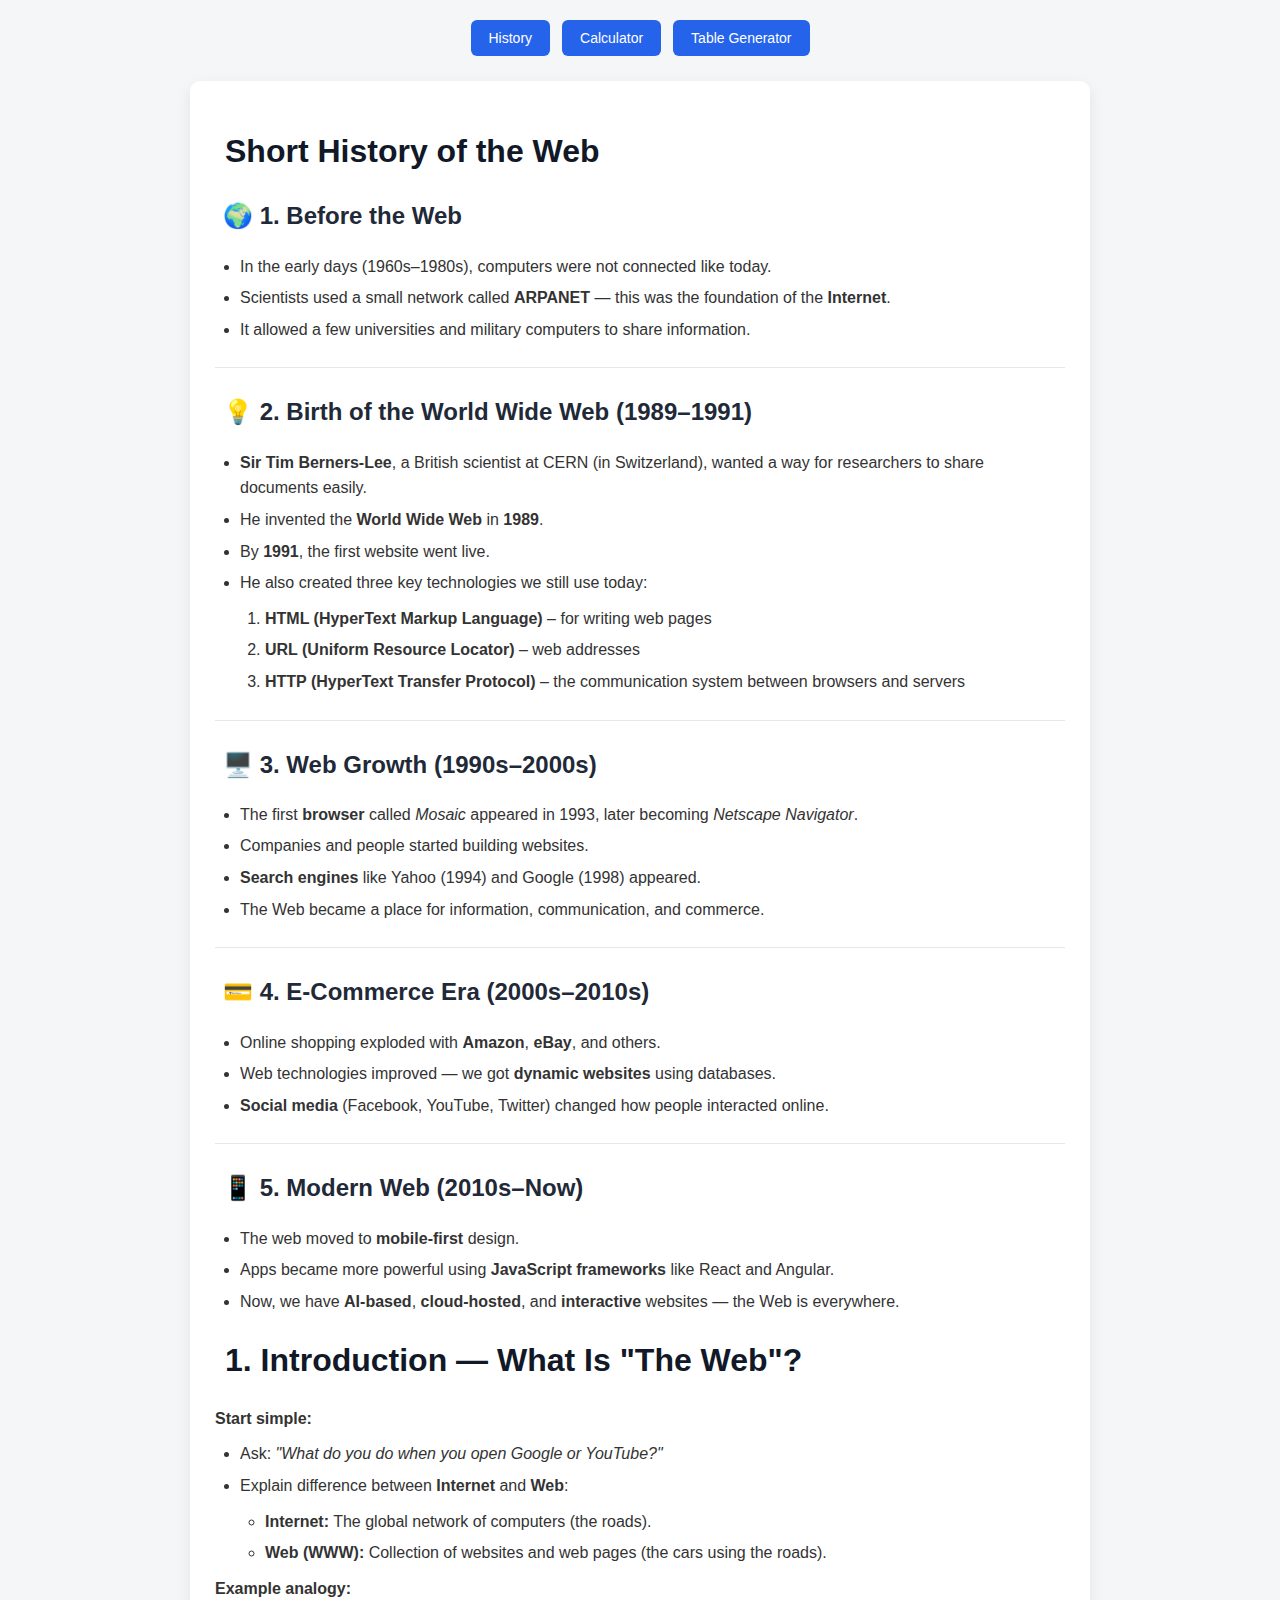
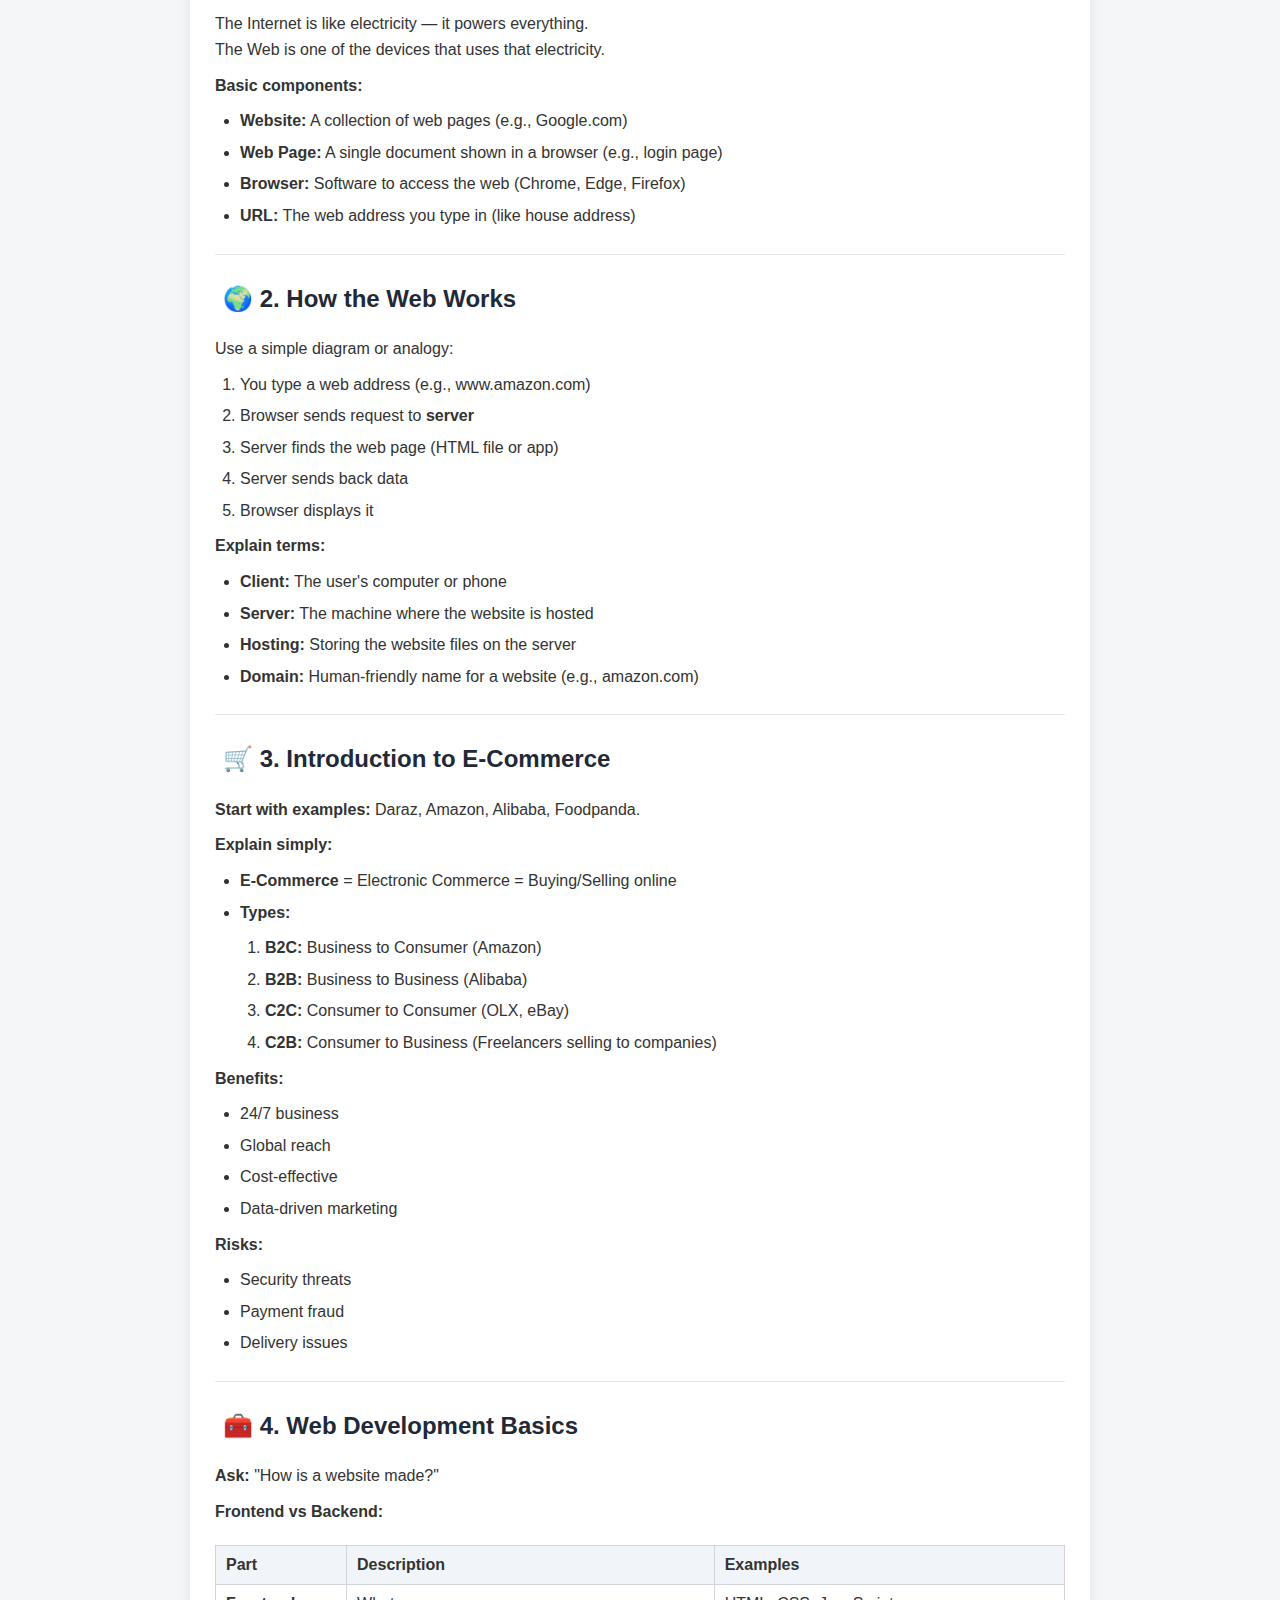
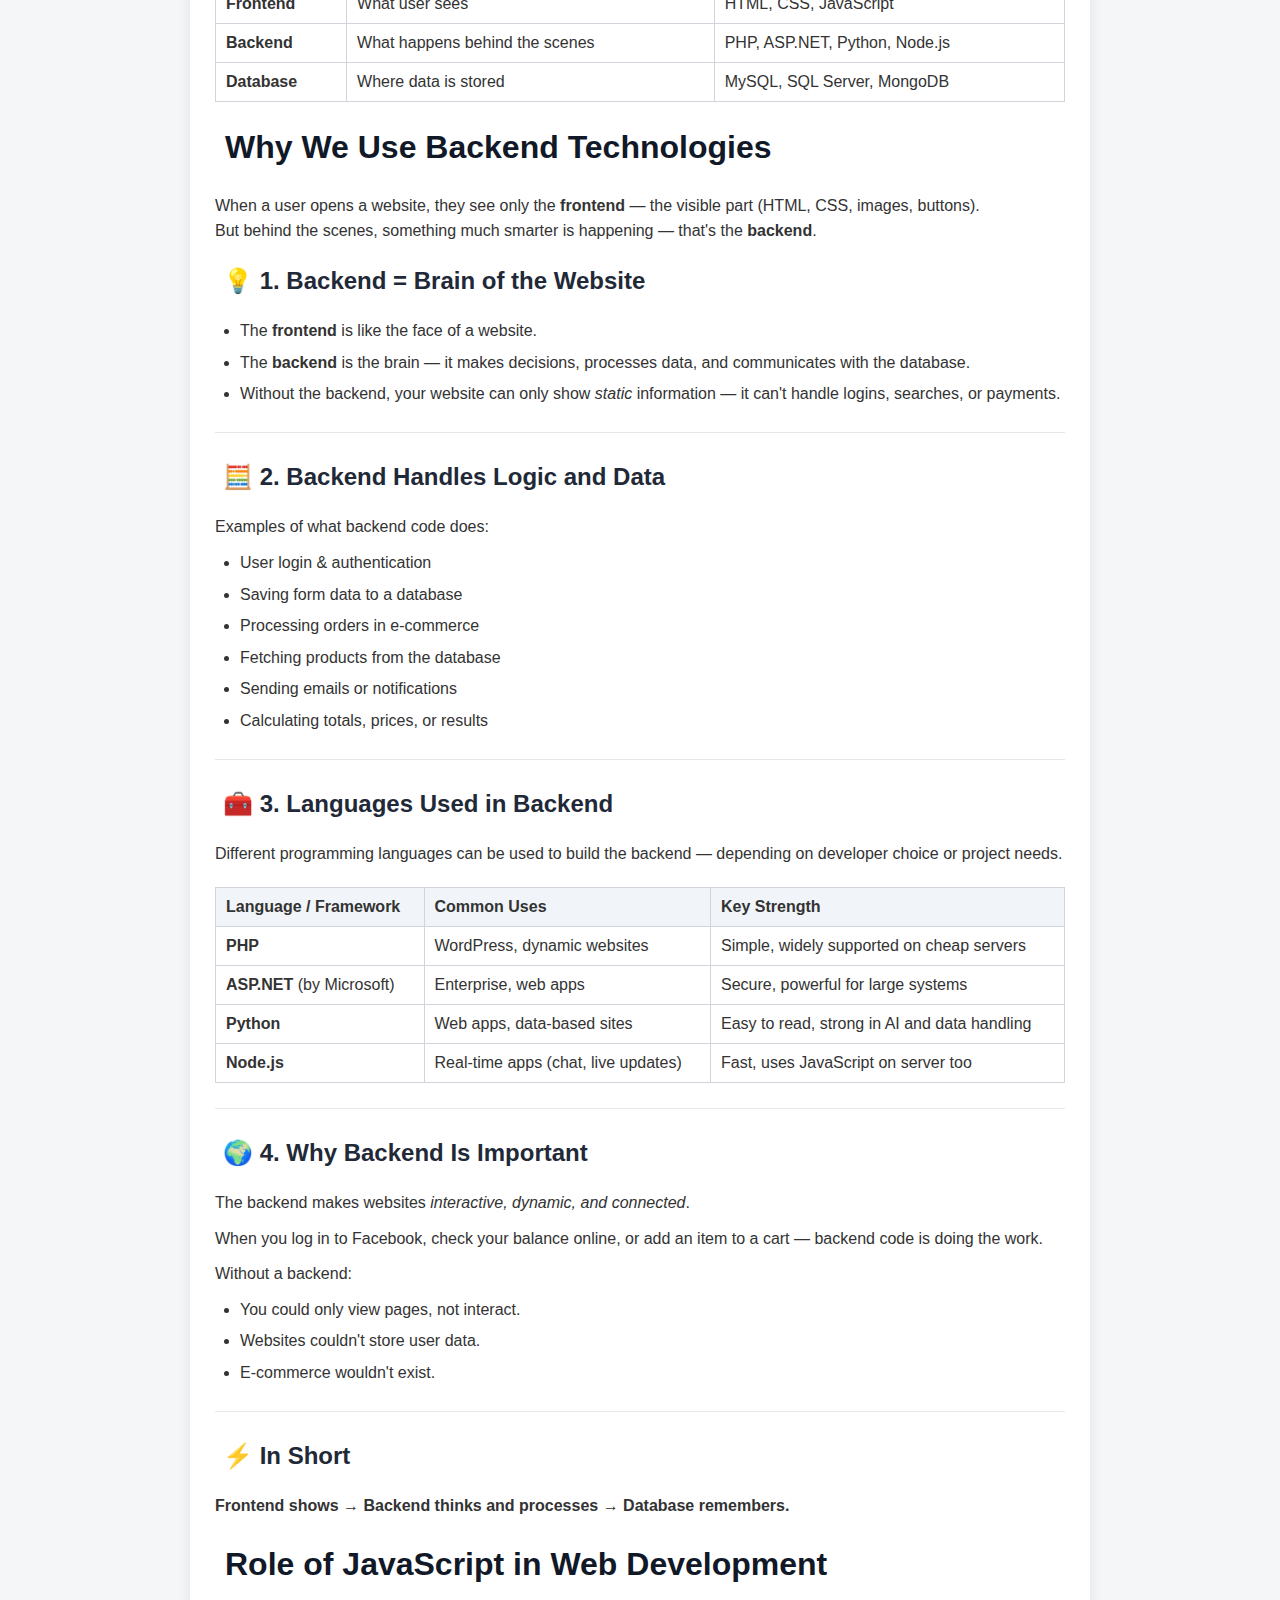
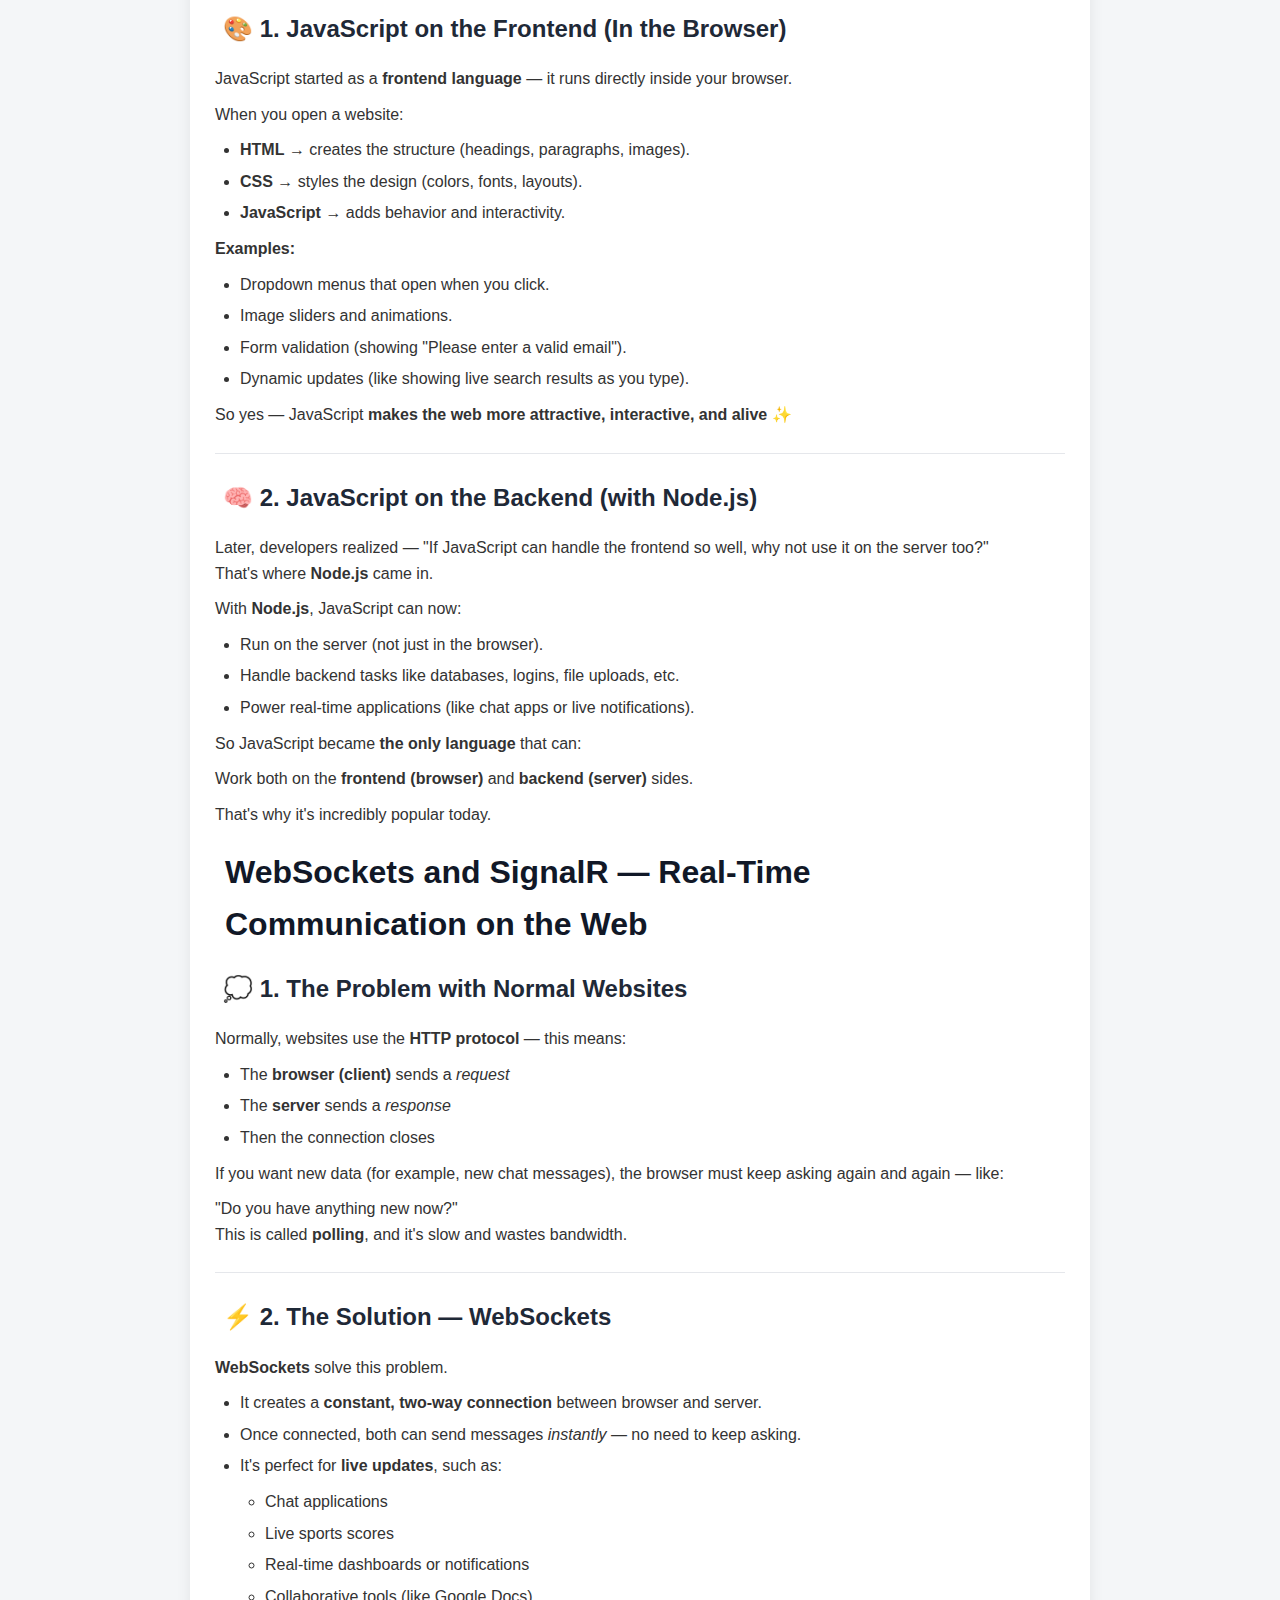
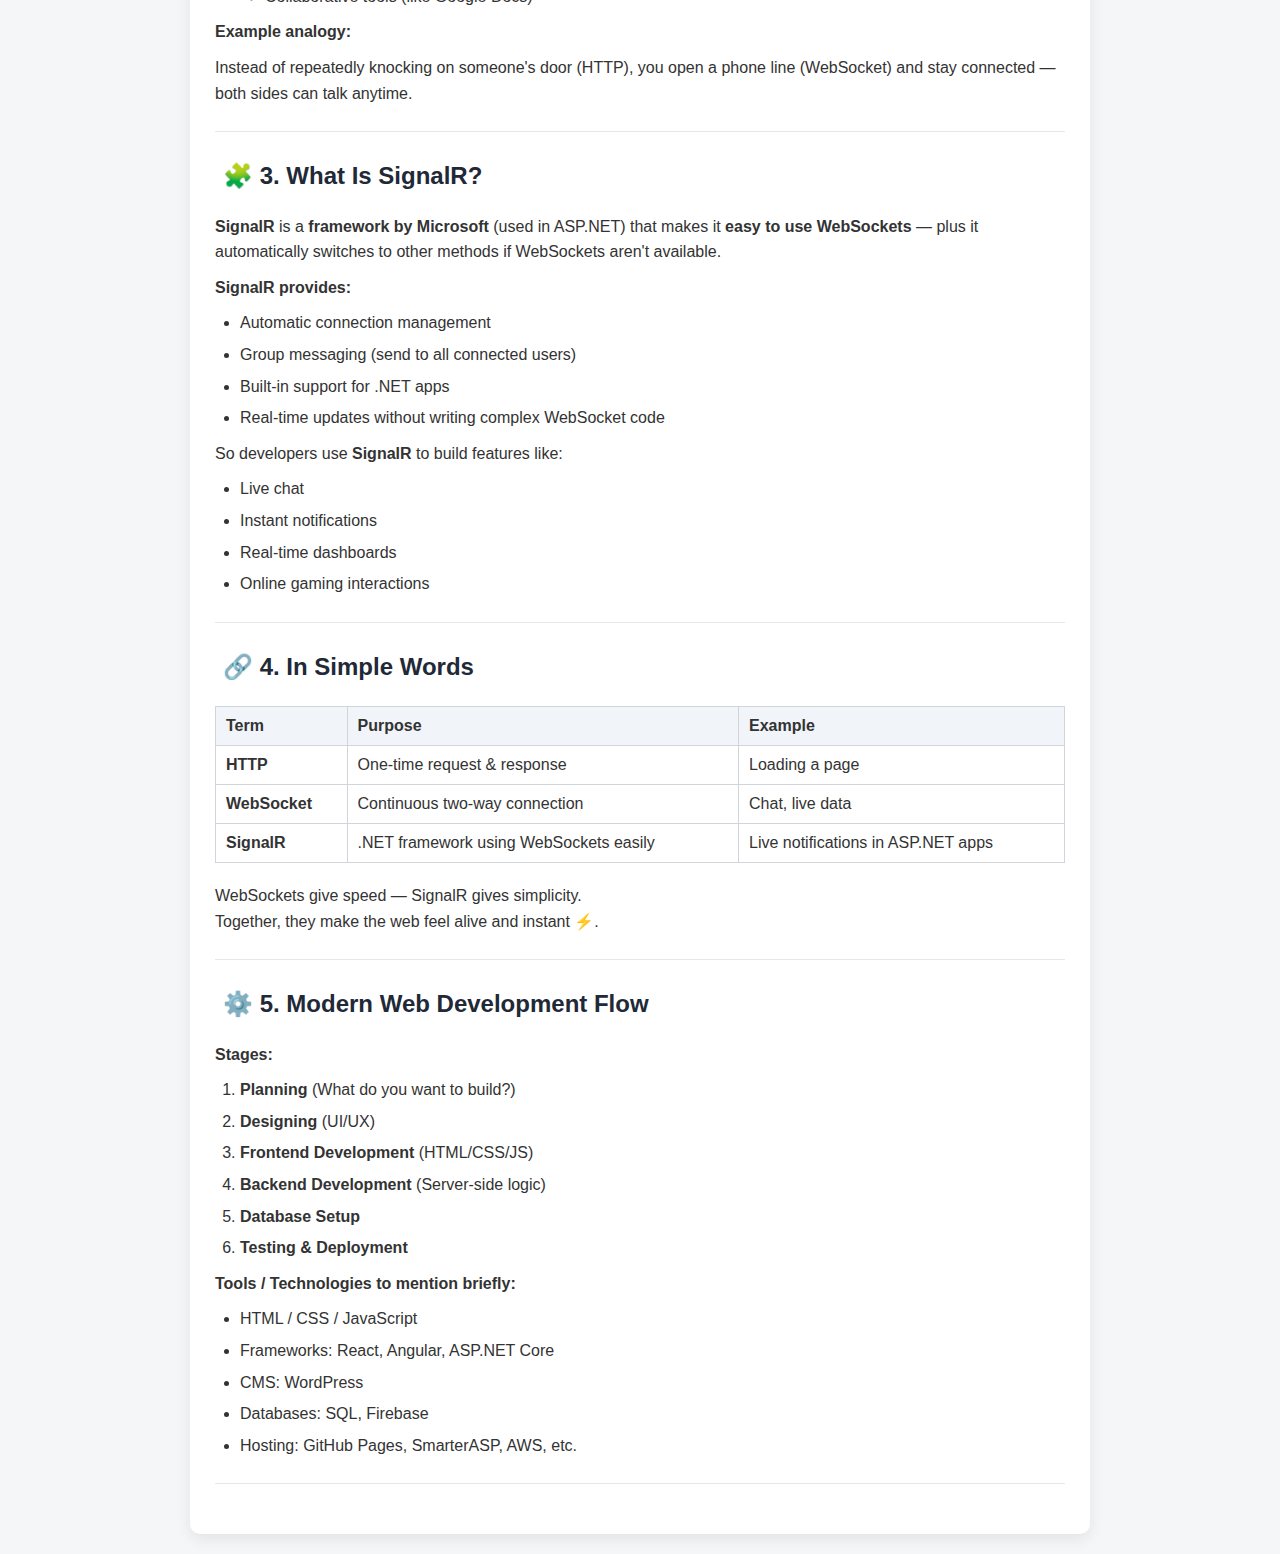
<file: index.html>
<html>
  <head>
    <title>History of HTML</title>
    <link rel="stylesheet" href="style.css" />
  </head>
  <body>
    <div class="toggle">
      <button class="toggle-btn" onclick="toggleView(`history`)">
        History
      </button>
      <button class="toggle-btn" onclick="toggleView(`cal`)">Calculator</button>
      <button class="toggle-btn" onclick="toggleView(`table`)">
        Table Generator
      </button>
    </div>
    <div id="history" class="history" style="display: block">
      <h1>Short History of the Web</h1>

      <h2>🌍 1. Before the Web</h2>
      <ul>
        <li>
          In the early days (1960s–1980s), computers were not connected like
          today.
        </li>
        <li>
          Scientists used a small network called <strong>ARPANET</strong> — this
          was the foundation of the <strong>Internet</strong>.
        </li>
        <li>
          It allowed a few universities and military computers to share
          information.
        </li>
      </ul>
      <hr />
      <h2>💡 2. Birth of the World Wide Web (1989–1991)</h2>
      <ul>
        <li>
          <strong>Sir Tim Berners-Lee</strong>, a British scientist at CERN (in
          Switzerland), wanted a way for researchers to share documents easily.
        </li>
        <li>
          He invented the <strong>World Wide Web</strong> in
          <strong>1989</strong>.
        </li>
        <li>By <strong>1991</strong>, the first website went live.</li>
        <li>
          He also created three key technologies we still use today:
          <ol>
            <li>
              <strong>HTML (HyperText Markup Language)</strong> – for writing
              web pages
            </li>
            <li>
              <strong>URL (Uniform Resource Locator)</strong> – web addresses
            </li>
            <li>
              <strong>HTTP (HyperText Transfer Protocol)</strong> – the
              communication system between browsers and servers
            </li>
          </ol>
        </li>
      </ul>
      <hr />
      <h2>🖥️ 3. Web Growth (1990s–2000s)</h2>
      <ul>
        <li>
          The first <strong>browser</strong> called <em>Mosaic</em> appeared in
          1993, later becoming <em>Netscape Navigator</em>.
        </li>
        <li>Companies and people started building websites.</li>
        <li>
          <strong>Search engines</strong> like Yahoo (1994) and Google (1998)
          appeared.
        </li>
        <li>
          The Web became a place for information, communication, and commerce.
        </li>
      </ul>
      <hr />
      <h2>💳 4. E-Commerce Era (2000s–2010s)</h2>
      <ul>
        <li>
          Online shopping exploded with <strong>Amazon</strong>,
          <strong>eBay</strong>, and others.
        </li>
        <li>
          Web technologies improved — we got
          <strong>dynamic websites</strong> using databases.
        </li>
        <li>
          <strong>Social media</strong> (Facebook, YouTube, Twitter) changed how
          people interacted online.
        </li>
      </ul>
      <hr />
      <h2>📱 5. Modern Web (2010s–Now)</h2>
      <ul>
        <li>The web moved to <strong>mobile-first</strong> design.</li>
        <li>
          Apps became more powerful using
          <strong>JavaScript frameworks</strong> like React and Angular.
        </li>
        <li>
          Now, we have <strong>AI-based</strong>, <strong>cloud-hosted</strong>,
          and <strong>interactive</strong> websites — the Web is everywhere.
        </li>
      </ul>

      <h1>1. Introduction — What Is "The Web"?</h1>

      <p><strong>Start simple:</strong></p>
      <ul>
        <li>Ask: <em>"What do you do when you open Google or YouTube?"</em></li>
        <li>
          Explain difference between <strong>Internet</strong> and
          <strong>Web</strong>:
          <ul>
            <li>
              <strong>Internet:</strong> The global network of computers (the
              roads).
            </li>
            <li>
              <strong>Web (WWW):</strong> Collection of websites and web pages
              (the cars using the roads).
            </li>
          </ul>
        </li>
      </ul>

      <p><strong>Example analogy:</strong></p>
      <p>
        The Internet is like electricity — it powers everything.<br />
        The Web is one of the devices that uses that electricity.
      </p>

      <p><strong>Basic components:</strong></p>
      <ul>
        <li>
          <strong>Website:</strong> A collection of web pages (e.g., Google.com)
        </li>
        <li>
          <strong>Web Page:</strong> A single document shown in a browser (e.g.,
          login page)
        </li>
        <li>
          <strong>Browser:</strong> Software to access the web (Chrome, Edge,
          Firefox)
        </li>
        <li>
          <strong>URL:</strong> The web address you type in (like house address)
        </li>
      </ul>
      <hr />
      <h2>🌍 2. How the Web Works</h2>

      <p>Use a simple diagram or analogy:</p>
      <ol>
        <li>You type a web address (e.g., www.amazon.com)</li>
        <li>Browser sends request to <strong>server</strong></li>
        <li>Server finds the web page (HTML file or app)</li>
        <li>Server sends back data</li>
        <li>Browser displays it</li>
      </ol>

      <p><strong>Explain terms:</strong></p>
      <ul>
        <li><strong>Client:</strong> The user's computer or phone</li>
        <li>
          <strong>Server:</strong> The machine where the website is hosted
        </li>
        <li>
          <strong>Hosting:</strong> Storing the website files on the server
        </li>
        <li>
          <strong>Domain:</strong> Human-friendly name for a website (e.g.,
          amazon.com)
        </li>
      </ul>
      <hr />
      <h2>🛒 3. Introduction to E-Commerce</h2>

      <p>
        <strong>Start with examples:</strong> Daraz, Amazon, Alibaba, Foodpanda.
      </p>

      <p><strong>Explain simply:</strong></p>
      <ul>
        <li>
          <strong>E-Commerce</strong> = Electronic Commerce = Buying/Selling
          online
        </li>
        <li>
          <strong>Types:</strong>
          <ol>
            <li><strong>B2C:</strong> Business to Consumer (Amazon)</li>
            <li><strong>B2B:</strong> Business to Business (Alibaba)</li>
            <li><strong>C2C:</strong> Consumer to Consumer (OLX, eBay)</li>
            <li>
              <strong>C2B:</strong> Consumer to Business (Freelancers selling to
              companies)
            </li>
          </ol>
        </li>
      </ul>

      <p><strong>Benefits:</strong></p>
      <ul>
        <li>24/7 business</li>
        <li>Global reach</li>
        <li>Cost-effective</li>
        <li>Data-driven marketing</li>
      </ul>

      <p><strong>Risks:</strong></p>
      <ul>
        <li>Security threats</li>
        <li>Payment fraud</li>
        <li>Delivery issues</li>
      </ul>
      <hr />
      <h2>🧰 4. Web Development Basics</h2>

      <p><strong>Ask:</strong> "How is a website made?"</p>

      <p><strong>Frontend vs Backend:</strong></p>

      <table>
        <tr>
          <th>Part</th>
          <th>Description</th>
          <th>Examples</th>
        </tr>
        <tr>
          <td><strong>Frontend</strong></td>
          <td>What user sees</td>
          <td>HTML, CSS, JavaScript</td>
        </tr>
        <tr>
          <td><strong>Backend</strong></td>
          <td>What happens behind the scenes</td>
          <td>PHP, ASP.NET, Python, Node.js</td>
        </tr>
        <tr>
          <td><strong>Database</strong></td>
          <td>Where data is stored</td>
          <td>MySQL, SQL Server, MongoDB</td>
        </tr>
      </table>

      <h1>Why We Use Backend Technologies</h1>

      <p>
        When a user opens a website, they see only the
        <strong>frontend</strong> — the visible part (HTML, CSS, images,
        buttons).<br />
        But behind the scenes, something much smarter is happening — that's the
        <strong>backend</strong>.
      </p>

      <h2>💡 1. Backend = Brain of the Website</h2>
      <ul>
        <li>The <strong>frontend</strong> is like the face of a website.</li>
        <li>
          The <strong>backend</strong> is the brain — it makes decisions,
          processes data, and communicates with the database.
        </li>
        <li>
          Without the backend, your website can only show
          <em>static</em> information — it can't handle logins, searches, or
          payments.
        </li>
      </ul>
      <hr />
      <h2>🧮 2. Backend Handles Logic and Data</h2>
      <p>Examples of what backend code does:</p>
      <ul>
        <li>User login & authentication</li>
        <li>Saving form data to a database</li>
        <li>Processing orders in e-commerce</li>
        <li>Fetching products from the database</li>
        <li>Sending emails or notifications</li>
        <li>Calculating totals, prices, or results</li>
      </ul>
      <hr />
      <h2>🧰 3. Languages Used in Backend</h2>
      <p>
        Different programming languages can be used to build the backend —
        depending on developer choice or project needs.
      </p>

      <table>
        <tr>
          <th>Language / Framework</th>
          <th>Common Uses</th>
          <th>Key Strength</th>
        </tr>
        <tr>
          <td><strong>PHP</strong></td>
          <td>WordPress, dynamic websites</td>
          <td>Simple, widely supported on cheap servers</td>
        </tr>
        <tr>
          <td><strong>ASP.NET</strong> (by Microsoft)</td>
          <td>Enterprise, web apps</td>
          <td>Secure, powerful for large systems</td>
        </tr>
        <tr>
          <td><strong>Python</strong></td>
          <td>Web apps, data-based sites</td>
          <td>Easy to read, strong in AI and data handling</td>
        </tr>
        <tr>
          <td><strong>Node.js</strong></td>
          <td>Real-time apps (chat, live updates)</td>
          <td>Fast, uses JavaScript on server too</td>
        </tr>
      </table>
      <hr />
      <h2>🌍 4. Why Backend Is Important</h2>
      <p>
        The backend makes websites
        <em>interactive, dynamic, and connected</em>.
      </p>
      <p>
        When you log in to Facebook, check your balance online, or add an item
        to a cart — backend code is doing the work.
      </p>
      <p>Without a backend:</p>
      <ul>
        <li>You could only view pages, not interact.</li>
        <li>Websites couldn't store user data.</li>
        <li>E-commerce wouldn't exist.</li>
      </ul>
      <hr />
      <h2>⚡ In Short</h2>
      <p>
        <strong>Frontend shows</strong> →
        <strong>Backend thinks and processes</strong> →
        <strong>Database remembers.</strong>
      </p>

      <h1>Role of JavaScript in Web Development</h1>

      <h2>🎨 1. JavaScript on the Frontend (In the Browser)</h2>
      <p>
        JavaScript started as a <strong>frontend language</strong> — it runs
        directly inside your browser.
      </p>
      <p>When you open a website:</p>
      <ul>
        <li>
          <strong>HTML</strong> → creates the structure (headings, paragraphs,
          images).
        </li>
        <li>
          <strong>CSS</strong> → styles the design (colors, fonts, layouts).
        </li>
        <li><strong>JavaScript</strong> → adds behavior and interactivity.</li>
      </ul>
      <p><strong>Examples:</strong></p>
      <ul>
        <li>Dropdown menus that open when you click.</li>
        <li>Image sliders and animations.</li>
        <li>Form validation (showing "Please enter a valid email").</li>
        <li>Dynamic updates (like showing live search results as you type).</li>
      </ul>
      <p>
        So yes — JavaScript
        <strong>makes the web more attractive, interactive, and alive</strong>
        ✨
      </p>
      <hr />
      <h2>🧠 2. JavaScript on the Backend (with Node.js)</h2>
      <p>
        Later, developers realized — "If JavaScript can handle the frontend so
        well, why not use it on the server too?"<br />
        That's where <strong>Node.js</strong> came in.
      </p>
      <p>With <strong>Node.js</strong>, JavaScript can now:</p>
      <ul>
        <li>Run on the server (not just in the browser).</li>
        <li>Handle backend tasks like databases, logins, file uploads, etc.</li>
        <li>
          Power real-time applications (like chat apps or live notifications).
        </li>
      </ul>
      <p>So JavaScript became <strong>the only language</strong> that can:</p>
      <p>
        Work both on the <strong>frontend (browser)</strong> and
        <strong>backend (server)</strong> sides.
      </p>
      <p>That's why it's incredibly popular today.</p>

      <h1>WebSockets and SignalR — Real-Time Communication on the Web</h1>

      <h2>💭 1. The Problem with Normal Websites</h2>
      <p>
        Normally, websites use the <strong>HTTP protocol</strong> — this means:
      </p>
      <ul>
        <li>The <strong>browser (client)</strong> sends a <em>request</em></li>
        <li>The <strong>server</strong> sends a <em>response</em></li>
        <li>Then the connection closes</li>
      </ul>
      <p>
        If you want new data (for example, new chat messages), the browser must
        keep asking again and again — like:
      </p>
      <p>
        "Do you have anything new now?"<br />
        This is called <strong>polling</strong>, and it's slow and wastes
        bandwidth.
      </p>
      <hr />
      <h2>⚡ 2. The Solution — WebSockets</h2>
      <p><strong>WebSockets</strong> solve this problem.</p>
      <ul>
        <li>
          It creates a <strong>constant, two-way connection</strong> between
          browser and server.
        </li>
        <li>
          Once connected, both can send messages <em>instantly</em> — no need to
          keep asking.
        </li>
        <li>
          It's perfect for <strong>live updates</strong>, such as:
          <ul>
            <li>Chat applications</li>
            <li>Live sports scores</li>
            <li>Real-time dashboards or notifications</li>
            <li>Collaborative tools (like Google Docs)</li>
          </ul>
        </li>
      </ul>

      <p><strong>Example analogy:</strong></p>
      <p>
        Instead of repeatedly knocking on someone's door (HTTP), you open a
        phone line (WebSocket) and stay connected — both sides can talk anytime.
      </p>
      <hr />
      <h2>🧩 3. What Is SignalR?</h2>
      <p>
        <strong>SignalR</strong> is a
        <strong>framework by Microsoft</strong> (used in ASP.NET) that makes it
        <strong>easy to use WebSockets</strong> — plus it automatically switches
        to other methods if WebSockets aren't available.
      </p>
      <p><strong>SignalR provides:</strong></p>
      <ul>
        <li>Automatic connection management</li>
        <li>Group messaging (send to all connected users)</li>
        <li>Built-in support for .NET apps</li>
        <li>Real-time updates without writing complex WebSocket code</li>
      </ul>
      <p>So developers use <strong>SignalR</strong> to build features like:</p>
      <ul>
        <li>Live chat</li>
        <li>Instant notifications</li>
        <li>Real-time dashboards</li>
        <li>Online gaming interactions</li>
      </ul>
      <hr />
      <h2>🔗 4. In Simple Words</h2>

      <table>
        <tr>
          <th>Term</th>
          <th>Purpose</th>
          <th>Example</th>
        </tr>
        <tr>
          <td><strong>HTTP</strong></td>
          <td>One-time request & response</td>
          <td>Loading a page</td>
        </tr>
        <tr>
          <td><strong>WebSocket</strong></td>
          <td>Continuous two-way connection</td>
          <td>Chat, live data</td>
        </tr>
        <tr>
          <td><strong>SignalR</strong></td>
          <td>.NET framework using WebSockets easily</td>
          <td>Live notifications in ASP.NET apps</td>
        </tr>
      </table>

      <p>
        WebSockets give speed — SignalR gives simplicity.<br />
        Together, they make the web feel alive and instant ⚡.
      </p>
      <hr />
      <h2>⚙️ 5. Modern Web Development Flow</h2>

      <p><strong>Stages:</strong></p>
      <ol>
        <li><strong>Planning</strong> (What do you want to build?)</li>
        <li><strong>Designing</strong> (UI/UX)</li>
        <li><strong>Frontend Development</strong> (HTML/CSS/JS)</li>
        <li><strong>Backend Development</strong> (Server-side logic)</li>
        <li><strong>Database Setup</strong></li>
        <li><strong>Testing & Deployment</strong></li>
      </ol>

      <p><strong>Tools / Technologies to mention briefly:</strong></p>
      <ul>
        <li>HTML / CSS / JavaScript</li>
        <li>Frameworks: React, Angular, ASP.NET Core</li>
        <li>CMS: WordPress</li>
        <li>Databases: SQL, Firebase</li>
        <li>Hosting: GitHub Pages, SmarterASP, AWS, etc.</li>
      </ul>
      <hr />
    </div>
    <div id="cal" class="container" style="display: none">
      <h2 style="text-align: center">Calculator</h2>
      <input type="number" id="num1" placeholder="Enter first number" />
      <input type="number" id="num2" placeholder="Enter second number" />

      <div class="buttons">
        <button onclick="calculate('+')">+</button>
        <button onclick="calculate('-')">-</button>
        <button onclick="calculate('*')">*</button>
        <button onclick="calculate('/')">/</button>
      </div>

      <input type="text" id="result" placeholder="Result" readonly />
    </div>
    <div id="table" class="dynamic-table" style="display: none">
      <div class="container">
        <h2 style="text-align: center">Dynamic Table</h2>
        <input type="number" id="row" placeholder="Enter first number" />
        <input type="number" id="col" placeholder="Enter second number" />
        <button style="width: auto" onclick="generateTable()">Generate</button>
      </div>
      <table id="table-generate"></table>
    </div>
    <script src="script.js"></script>
  </body>
</html>
</file>
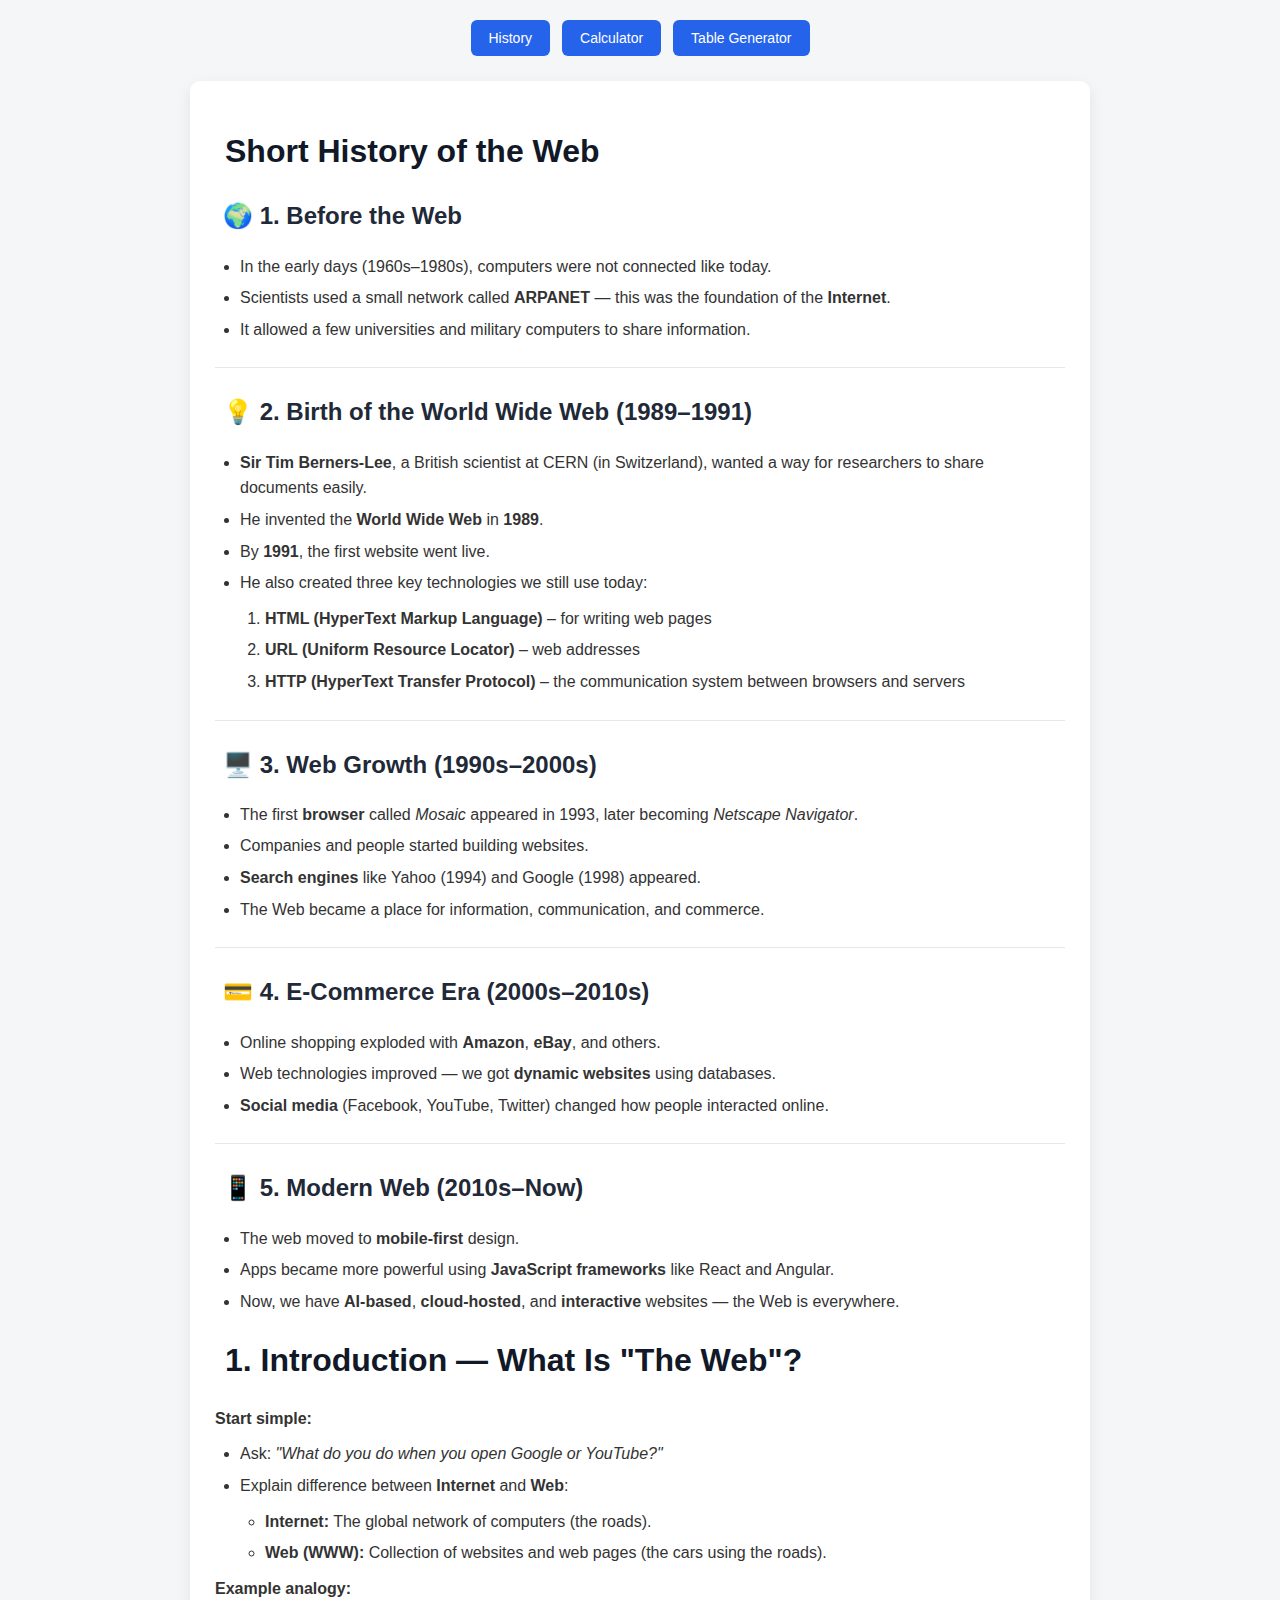
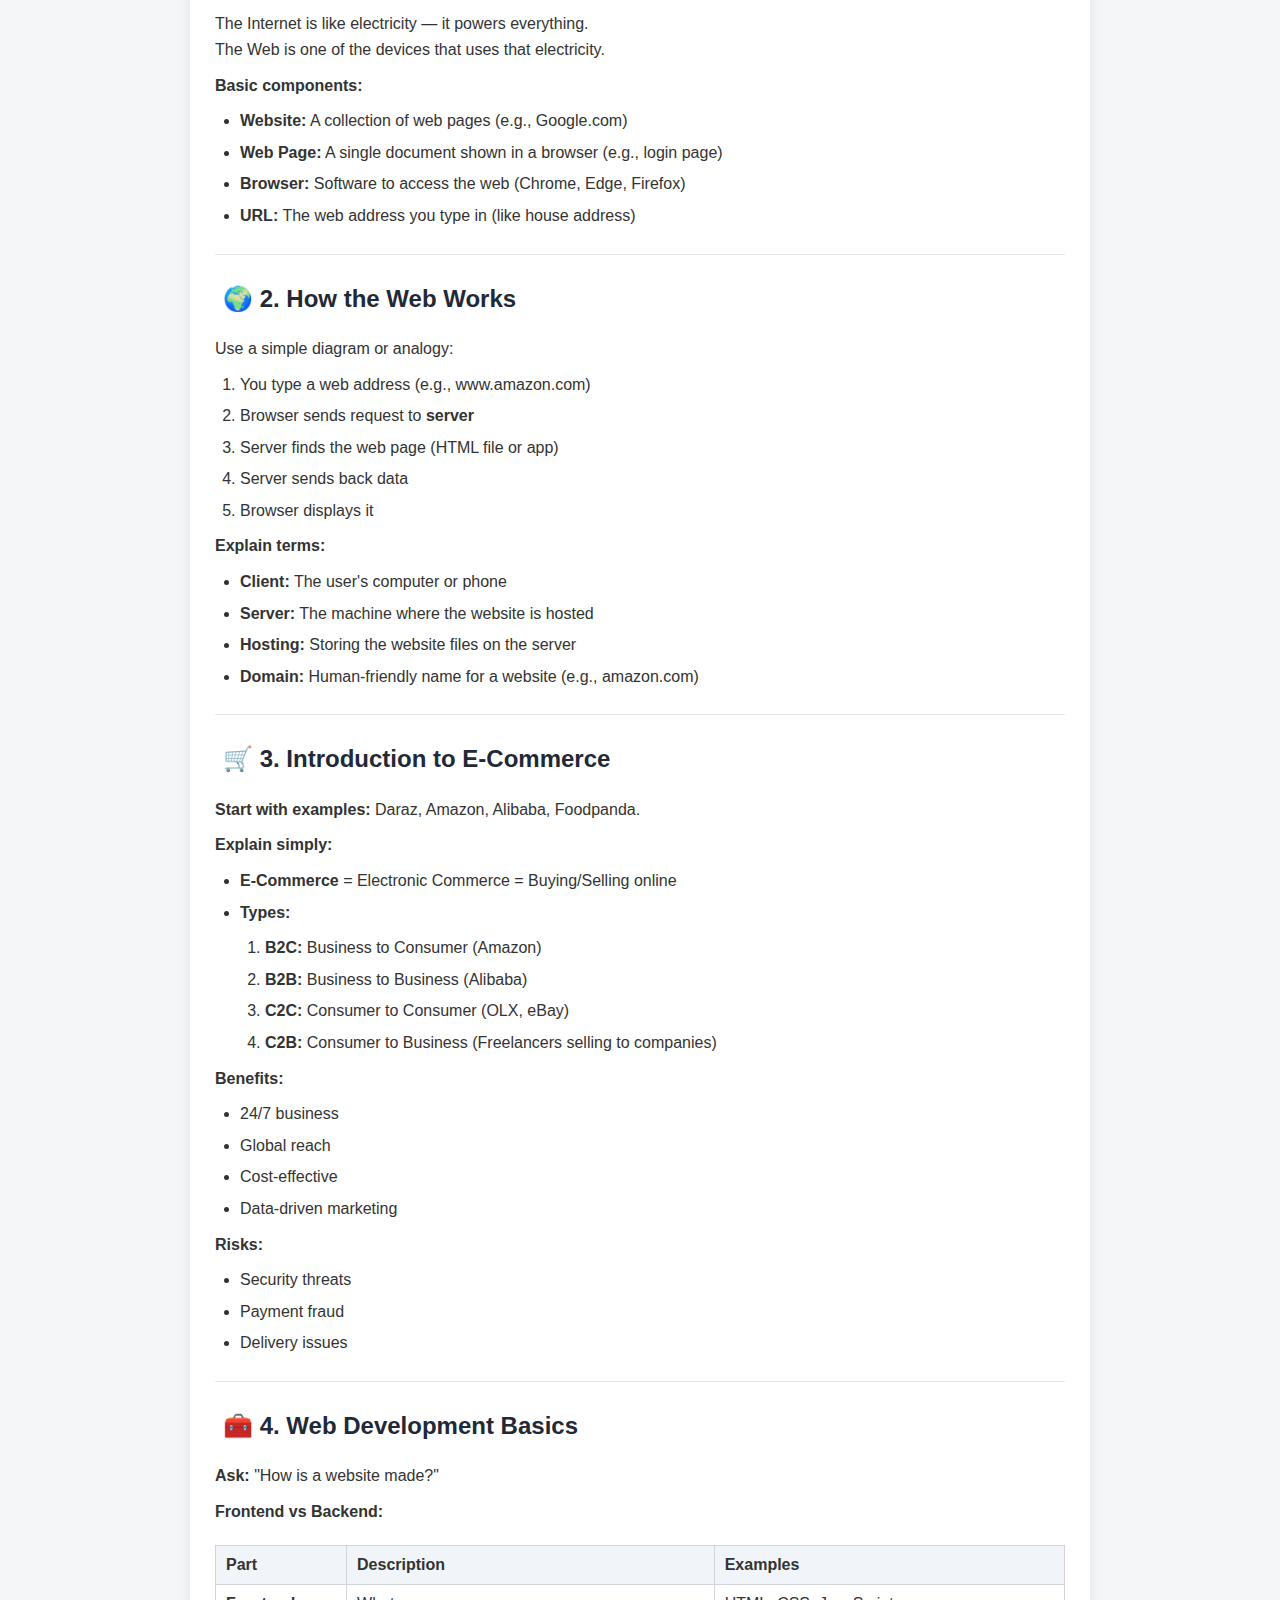
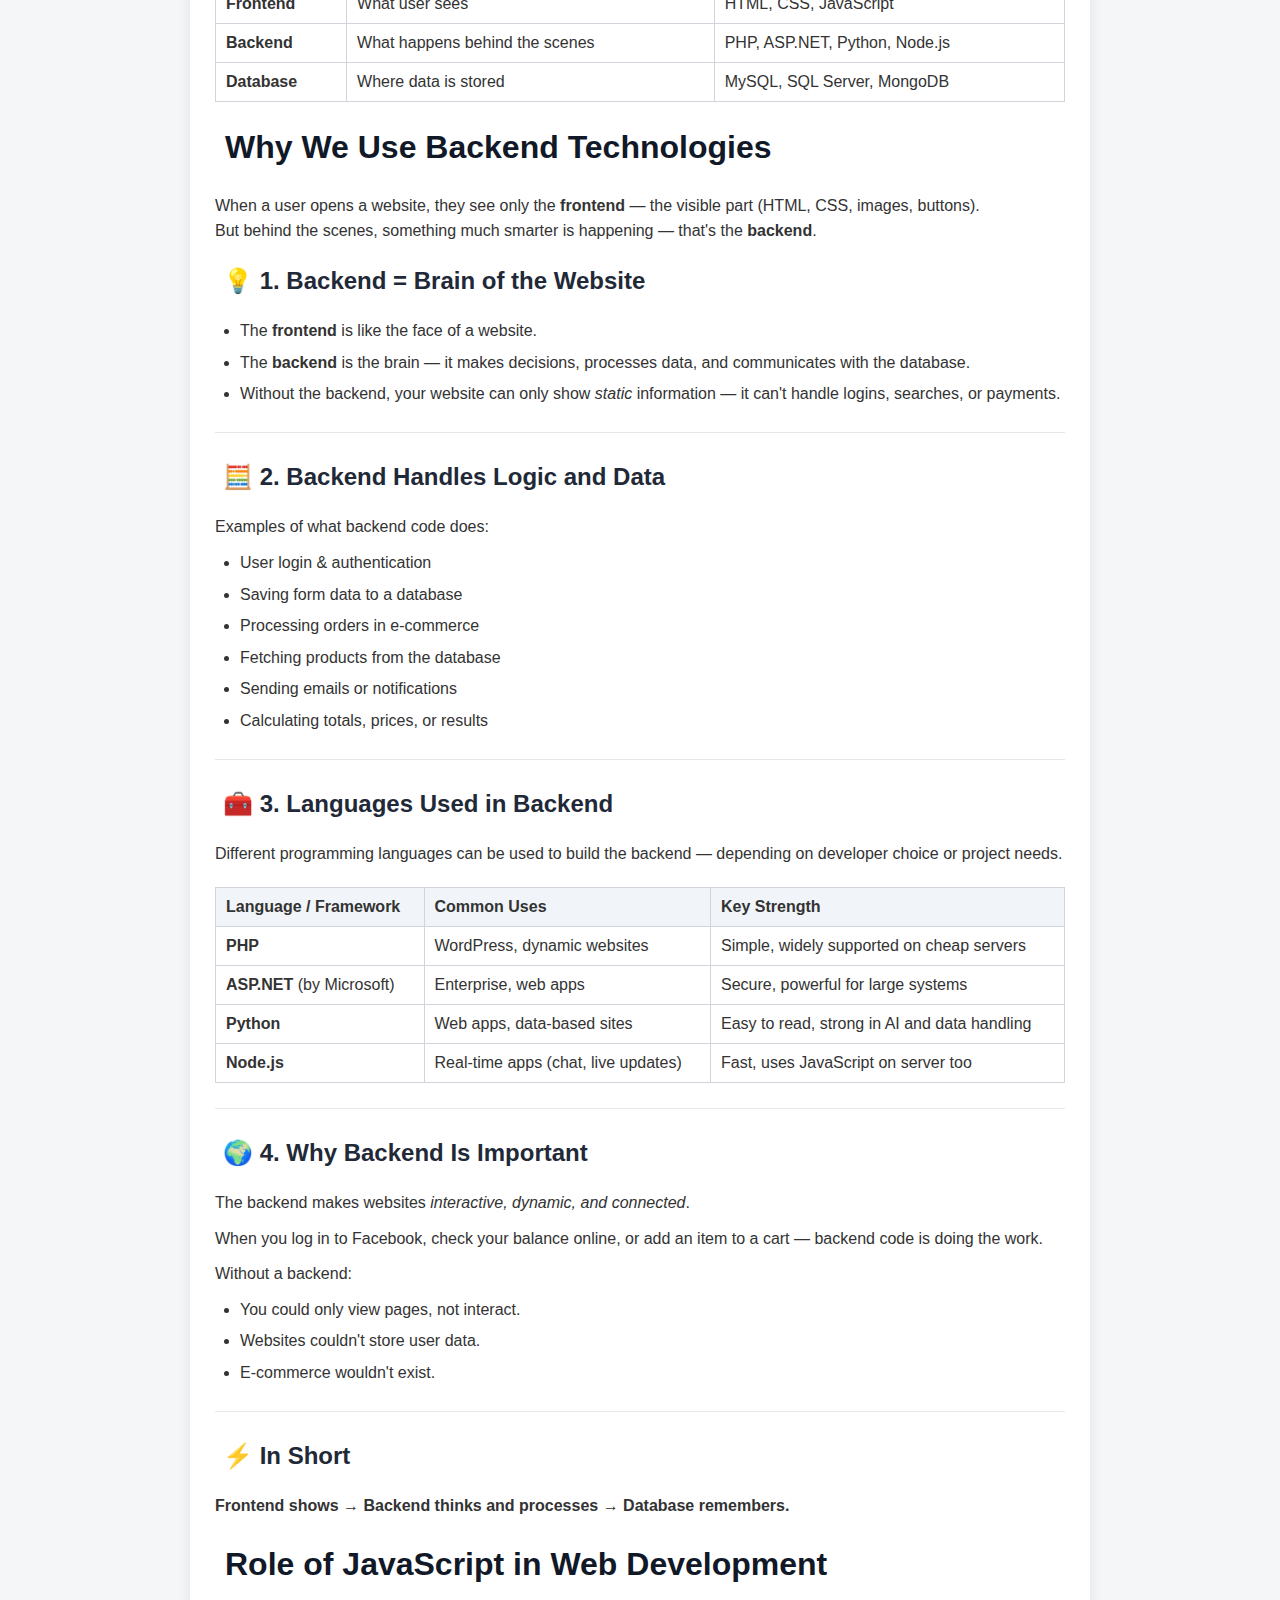
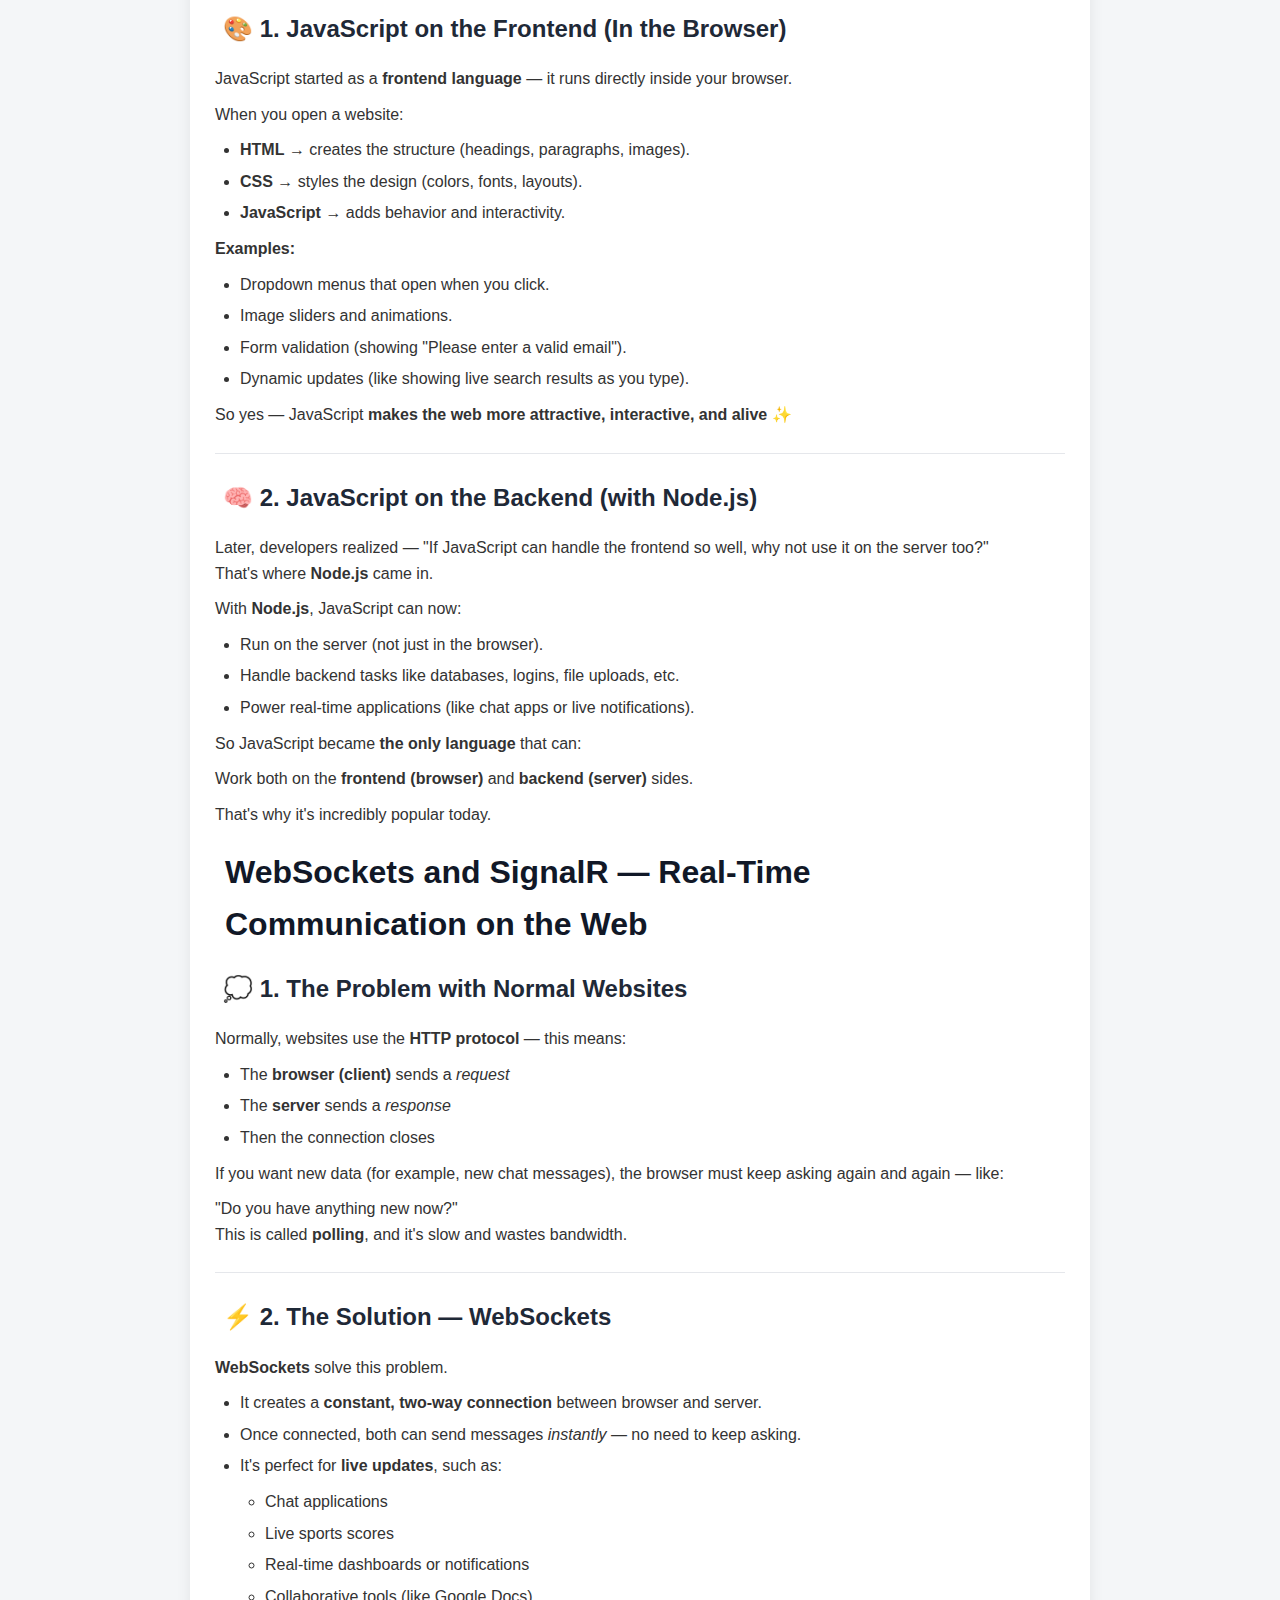
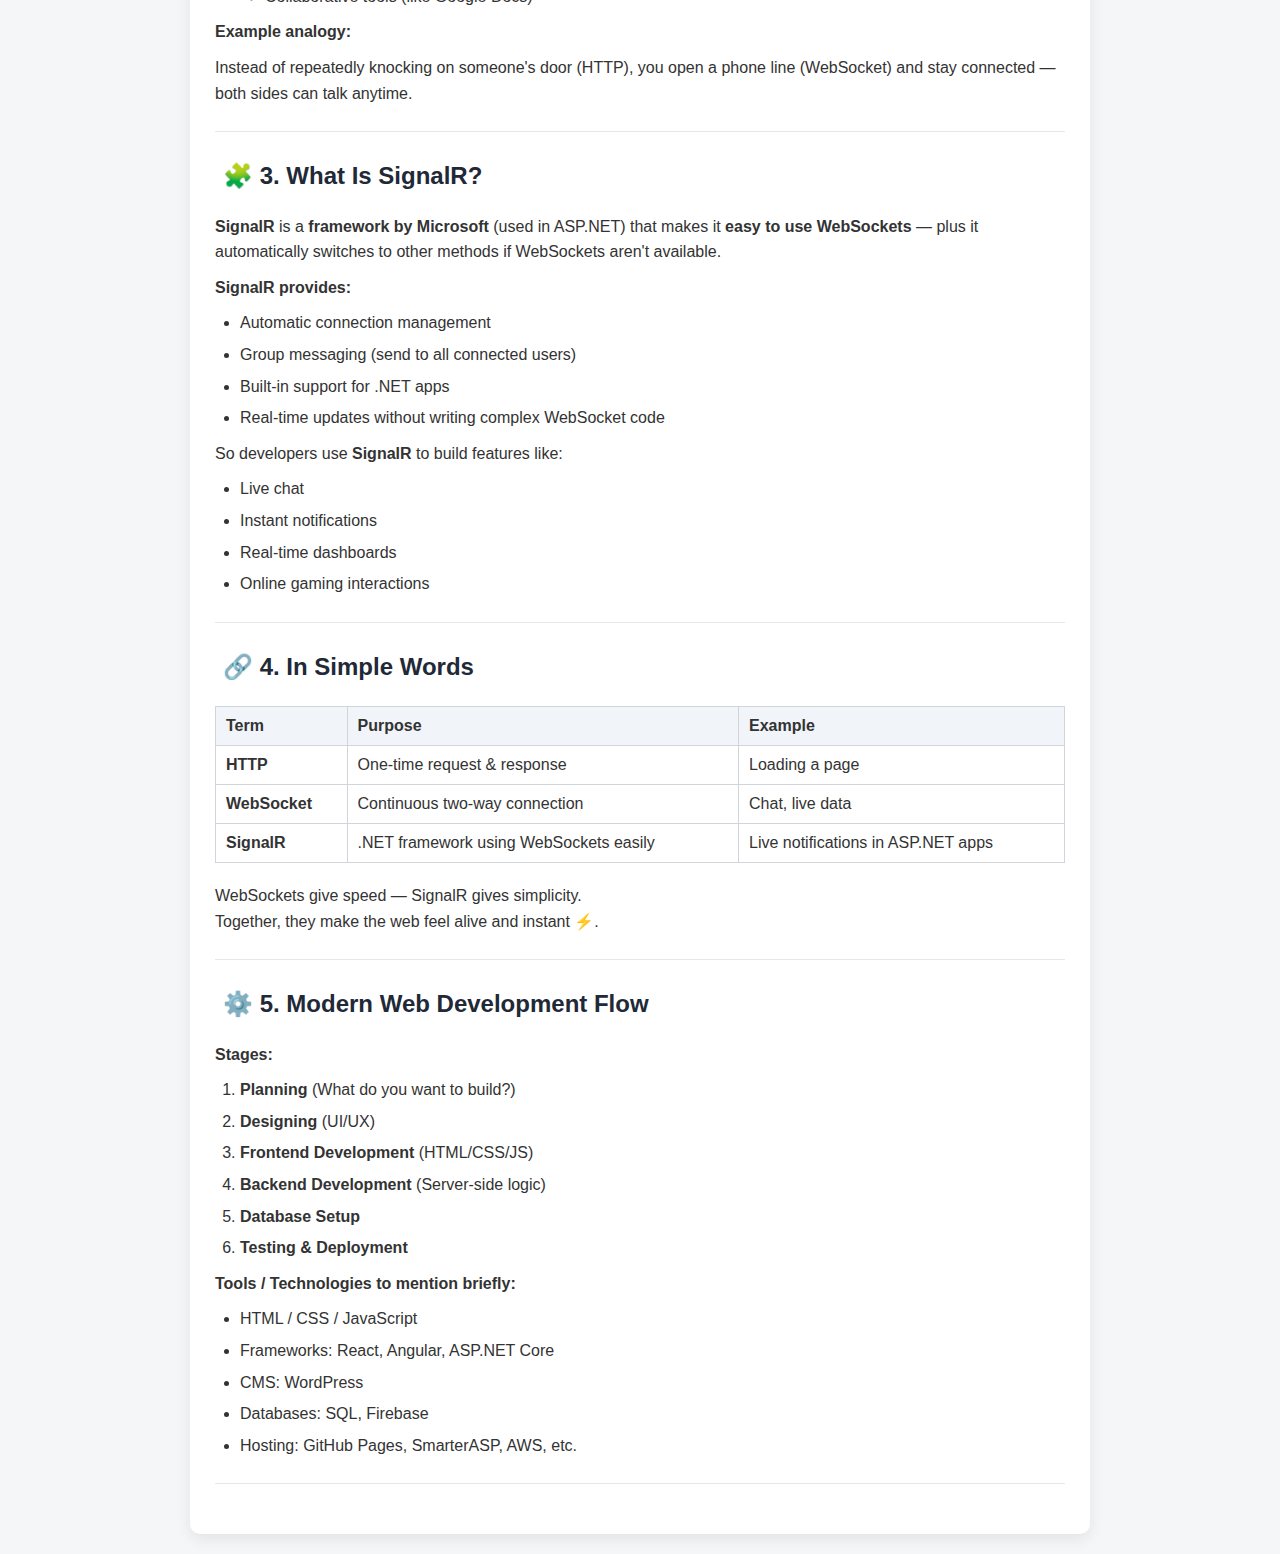
<file: History_of_HTML.html>
<html>
  <head>
    <title>History of HTML</title>
    <link rel="stylesheet" href="style.css" />
  </head>
  <body>
    <div class="toggle">
      <button class="toggle-btn" onclick="toggleView(`history`)">
        History
      </button>
      <button class="toggle-btn" onclick="toggleView(`cal`)">Calculator</button>
      <button class="toggle-btn" onclick="toggleView(`table`)">
        Table Generator
      </button>
    </div>
    <div id="history" class="history" style="display: block">
      <h1>Short History of the Web</h1>

      <h2>🌍 1. Before the Web</h2>
      <ul>
        <li>
          In the early days (1960s–1980s), computers were not connected like
          today.
        </li>
        <li>
          Scientists used a small network called <strong>ARPANET</strong> — this
          was the foundation of the <strong>Internet</strong>.
        </li>
        <li>
          It allowed a few universities and military computers to share
          information.
        </li>
      </ul>
      <hr />
      <h2>💡 2. Birth of the World Wide Web (1989–1991)</h2>
      <ul>
        <li>
          <strong>Sir Tim Berners-Lee</strong>, a British scientist at CERN (in
          Switzerland), wanted a way for researchers to share documents easily.
        </li>
        <li>
          He invented the <strong>World Wide Web</strong> in
          <strong>1989</strong>.
        </li>
        <li>By <strong>1991</strong>, the first website went live.</li>
        <li>
          He also created three key technologies we still use today:
          <ol>
            <li>
              <strong>HTML (HyperText Markup Language)</strong> – for writing
              web pages
            </li>
            <li>
              <strong>URL (Uniform Resource Locator)</strong> – web addresses
            </li>
            <li>
              <strong>HTTP (HyperText Transfer Protocol)</strong> – the
              communication system between browsers and servers
            </li>
          </ol>
        </li>
      </ul>
      <hr />
      <h2>🖥️ 3. Web Growth (1990s–2000s)</h2>
      <ul>
        <li>
          The first <strong>browser</strong> called <em>Mosaic</em> appeared in
          1993, later becoming <em>Netscape Navigator</em>.
        </li>
        <li>Companies and people started building websites.</li>
        <li>
          <strong>Search engines</strong> like Yahoo (1994) and Google (1998)
          appeared.
        </li>
        <li>
          The Web became a place for information, communication, and commerce.
        </li>
      </ul>
      <hr />
      <h2>💳 4. E-Commerce Era (2000s–2010s)</h2>
      <ul>
        <li>
          Online shopping exploded with <strong>Amazon</strong>,
          <strong>eBay</strong>, and others.
        </li>
        <li>
          Web technologies improved — we got
          <strong>dynamic websites</strong> using databases.
        </li>
        <li>
          <strong>Social media</strong> (Facebook, YouTube, Twitter) changed how
          people interacted online.
        </li>
      </ul>
      <hr />
      <h2>📱 5. Modern Web (2010s–Now)</h2>
      <ul>
        <li>The web moved to <strong>mobile-first</strong> design.</li>
        <li>
          Apps became more powerful using
          <strong>JavaScript frameworks</strong> like React and Angular.
        </li>
        <li>
          Now, we have <strong>AI-based</strong>, <strong>cloud-hosted</strong>,
          and <strong>interactive</strong> websites — the Web is everywhere.
        </li>
      </ul>

      <h1>1. Introduction — What Is "The Web"?</h1>

      <p><strong>Start simple:</strong></p>
      <ul>
        <li>Ask: <em>"What do you do when you open Google or YouTube?"</em></li>
        <li>
          Explain difference between <strong>Internet</strong> and
          <strong>Web</strong>:
          <ul>
            <li>
              <strong>Internet:</strong> The global network of computers (the
              roads).
            </li>
            <li>
              <strong>Web (WWW):</strong> Collection of websites and web pages
              (the cars using the roads).
            </li>
          </ul>
        </li>
      </ul>

      <p><strong>Example analogy:</strong></p>
      <p>
        The Internet is like electricity — it powers everything.<br />
        The Web is one of the devices that uses that electricity.
      </p>

      <p><strong>Basic components:</strong></p>
      <ul>
        <li>
          <strong>Website:</strong> A collection of web pages (e.g., Google.com)
        </li>
        <li>
          <strong>Web Page:</strong> A single document shown in a browser (e.g.,
          login page)
        </li>
        <li>
          <strong>Browser:</strong> Software to access the web (Chrome, Edge,
          Firefox)
        </li>
        <li>
          <strong>URL:</strong> The web address you type in (like house address)
        </li>
      </ul>
      <hr />
      <h2>🌍 2. How the Web Works</h2>

      <p>Use a simple diagram or analogy:</p>
      <ol>
        <li>You type a web address (e.g., www.amazon.com)</li>
        <li>Browser sends request to <strong>server</strong></li>
        <li>Server finds the web page (HTML file or app)</li>
        <li>Server sends back data</li>
        <li>Browser displays it</li>
      </ol>

      <p><strong>Explain terms:</strong></p>
      <ul>
        <li><strong>Client:</strong> The user's computer or phone</li>
        <li>
          <strong>Server:</strong> The machine where the website is hosted
        </li>
        <li>
          <strong>Hosting:</strong> Storing the website files on the server
        </li>
        <li>
          <strong>Domain:</strong> Human-friendly name for a website (e.g.,
          amazon.com)
        </li>
      </ul>
      <hr />
      <h2>🛒 3. Introduction to E-Commerce</h2>

      <p>
        <strong>Start with examples:</strong> Daraz, Amazon, Alibaba, Foodpanda.
      </p>

      <p><strong>Explain simply:</strong></p>
      <ul>
        <li>
          <strong>E-Commerce</strong> = Electronic Commerce = Buying/Selling
          online
        </li>
        <li>
          <strong>Types:</strong>
          <ol>
            <li><strong>B2C:</strong> Business to Consumer (Amazon)</li>
            <li><strong>B2B:</strong> Business to Business (Alibaba)</li>
            <li><strong>C2C:</strong> Consumer to Consumer (OLX, eBay)</li>
            <li>
              <strong>C2B:</strong> Consumer to Business (Freelancers selling to
              companies)
            </li>
          </ol>
        </li>
      </ul>

      <p><strong>Benefits:</strong></p>
      <ul>
        <li>24/7 business</li>
        <li>Global reach</li>
        <li>Cost-effective</li>
        <li>Data-driven marketing</li>
      </ul>

      <p><strong>Risks:</strong></p>
      <ul>
        <li>Security threats</li>
        <li>Payment fraud</li>
        <li>Delivery issues</li>
      </ul>
      <hr />
      <h2>🧰 4. Web Development Basics</h2>

      <p><strong>Ask:</strong> "How is a website made?"</p>

      <p><strong>Frontend vs Backend:</strong></p>

      <table>
        <tr>
          <th>Part</th>
          <th>Description</th>
          <th>Examples</th>
        </tr>
        <tr>
          <td><strong>Frontend</strong></td>
          <td>What user sees</td>
          <td>HTML, CSS, JavaScript</td>
        </tr>
        <tr>
          <td><strong>Backend</strong></td>
          <td>What happens behind the scenes</td>
          <td>PHP, ASP.NET, Python, Node.js</td>
        </tr>
        <tr>
          <td><strong>Database</strong></td>
          <td>Where data is stored</td>
          <td>MySQL, SQL Server, MongoDB</td>
        </tr>
      </table>

      <h1>Why We Use Backend Technologies</h1>

      <p>
        When a user opens a website, they see only the
        <strong>frontend</strong> — the visible part (HTML, CSS, images,
        buttons).<br />
        But behind the scenes, something much smarter is happening — that's the
        <strong>backend</strong>.
      </p>

      <h2>💡 1. Backend = Brain of the Website</h2>
      <ul>
        <li>The <strong>frontend</strong> is like the face of a website.</li>
        <li>
          The <strong>backend</strong> is the brain — it makes decisions,
          processes data, and communicates with the database.
        </li>
        <li>
          Without the backend, your website can only show
          <em>static</em> information — it can't handle logins, searches, or
          payments.
        </li>
      </ul>
      <hr />
      <h2>🧮 2. Backend Handles Logic and Data</h2>
      <p>Examples of what backend code does:</p>
      <ul>
        <li>User login & authentication</li>
        <li>Saving form data to a database</li>
        <li>Processing orders in e-commerce</li>
        <li>Fetching products from the database</li>
        <li>Sending emails or notifications</li>
        <li>Calculating totals, prices, or results</li>
      </ul>
      <hr />
      <h2>🧰 3. Languages Used in Backend</h2>
      <p>
        Different programming languages can be used to build the backend —
        depending on developer choice or project needs.
      </p>

      <table>
        <tr>
          <th>Language / Framework</th>
          <th>Common Uses</th>
          <th>Key Strength</th>
        </tr>
        <tr>
          <td><strong>PHP</strong></td>
          <td>WordPress, dynamic websites</td>
          <td>Simple, widely supported on cheap servers</td>
        </tr>
        <tr>
          <td><strong>ASP.NET</strong> (by Microsoft)</td>
          <td>Enterprise, web apps</td>
          <td>Secure, powerful for large systems</td>
        </tr>
        <tr>
          <td><strong>Python</strong></td>
          <td>Web apps, data-based sites</td>
          <td>Easy to read, strong in AI and data handling</td>
        </tr>
        <tr>
          <td><strong>Node.js</strong></td>
          <td>Real-time apps (chat, live updates)</td>
          <td>Fast, uses JavaScript on server too</td>
        </tr>
      </table>
      <hr />
      <h2>🌍 4. Why Backend Is Important</h2>
      <p>
        The backend makes websites
        <em>interactive, dynamic, and connected</em>.
      </p>
      <p>
        When you log in to Facebook, check your balance online, or add an item
        to a cart — backend code is doing the work.
      </p>
      <p>Without a backend:</p>
      <ul>
        <li>You could only view pages, not interact.</li>
        <li>Websites couldn't store user data.</li>
        <li>E-commerce wouldn't exist.</li>
      </ul>
      <hr />
      <h2>⚡ In Short</h2>
      <p>
        <strong>Frontend shows</strong> →
        <strong>Backend thinks and processes</strong> →
        <strong>Database remembers.</strong>
      </p>

      <h1>Role of JavaScript in Web Development</h1>

      <h2>🎨 1. JavaScript on the Frontend (In the Browser)</h2>
      <p>
        JavaScript started as a <strong>frontend language</strong> — it runs
        directly inside your browser.
      </p>
      <p>When you open a website:</p>
      <ul>
        <li>
          <strong>HTML</strong> → creates the structure (headings, paragraphs,
          images).
        </li>
        <li>
          <strong>CSS</strong> → styles the design (colors, fonts, layouts).
        </li>
        <li><strong>JavaScript</strong> → adds behavior and interactivity.</li>
      </ul>
      <p><strong>Examples:</strong></p>
      <ul>
        <li>Dropdown menus that open when you click.</li>
        <li>Image sliders and animations.</li>
        <li>Form validation (showing "Please enter a valid email").</li>
        <li>Dynamic updates (like showing live search results as you type).</li>
      </ul>
      <p>
        So yes — JavaScript
        <strong>makes the web more attractive, interactive, and alive</strong>
        ✨
      </p>
      <hr />
      <h2>🧠 2. JavaScript on the Backend (with Node.js)</h2>
      <p>
        Later, developers realized — "If JavaScript can handle the frontend so
        well, why not use it on the server too?"<br />
        That's where <strong>Node.js</strong> came in.
      </p>
      <p>With <strong>Node.js</strong>, JavaScript can now:</p>
      <ul>
        <li>Run on the server (not just in the browser).</li>
        <li>Handle backend tasks like databases, logins, file uploads, etc.</li>
        <li>
          Power real-time applications (like chat apps or live notifications).
        </li>
      </ul>
      <p>So JavaScript became <strong>the only language</strong> that can:</p>
      <p>
        Work both on the <strong>frontend (browser)</strong> and
        <strong>backend (server)</strong> sides.
      </p>
      <p>That's why it's incredibly popular today.</p>

      <h1>WebSockets and SignalR — Real-Time Communication on the Web</h1>

      <h2>💭 1. The Problem with Normal Websites</h2>
      <p>
        Normally, websites use the <strong>HTTP protocol</strong> — this means:
      </p>
      <ul>
        <li>The <strong>browser (client)</strong> sends a <em>request</em></li>
        <li>The <strong>server</strong> sends a <em>response</em></li>
        <li>Then the connection closes</li>
      </ul>
      <p>
        If you want new data (for example, new chat messages), the browser must
        keep asking again and again — like:
      </p>
      <p>
        "Do you have anything new now?"<br />
        This is called <strong>polling</strong>, and it's slow and wastes
        bandwidth.
      </p>
      <hr />
      <h2>⚡ 2. The Solution — WebSockets</h2>
      <p><strong>WebSockets</strong> solve this problem.</p>
      <ul>
        <li>
          It creates a <strong>constant, two-way connection</strong> between
          browser and server.
        </li>
        <li>
          Once connected, both can send messages <em>instantly</em> — no need to
          keep asking.
        </li>
        <li>
          It's perfect for <strong>live updates</strong>, such as:
          <ul>
            <li>Chat applications</li>
            <li>Live sports scores</li>
            <li>Real-time dashboards or notifications</li>
            <li>Collaborative tools (like Google Docs)</li>
          </ul>
        </li>
      </ul>

      <p><strong>Example analogy:</strong></p>
      <p>
        Instead of repeatedly knocking on someone's door (HTTP), you open a
        phone line (WebSocket) and stay connected — both sides can talk anytime.
      </p>
      <hr />
      <h2>🧩 3. What Is SignalR?</h2>
      <p>
        <strong>SignalR</strong> is a
        <strong>framework by Microsoft</strong> (used in ASP.NET) that makes it
        <strong>easy to use WebSockets</strong> — plus it automatically switches
        to other methods if WebSockets aren't available.
      </p>
      <p><strong>SignalR provides:</strong></p>
      <ul>
        <li>Automatic connection management</li>
        <li>Group messaging (send to all connected users)</li>
        <li>Built-in support for .NET apps</li>
        <li>Real-time updates without writing complex WebSocket code</li>
      </ul>
      <p>So developers use <strong>SignalR</strong> to build features like:</p>
      <ul>
        <li>Live chat</li>
        <li>Instant notifications</li>
        <li>Real-time dashboards</li>
        <li>Online gaming interactions</li>
      </ul>
      <hr />
      <h2>🔗 4. In Simple Words</h2>

      <table>
        <tr>
          <th>Term</th>
          <th>Purpose</th>
          <th>Example</th>
        </tr>
        <tr>
          <td><strong>HTTP</strong></td>
          <td>One-time request & response</td>
          <td>Loading a page</td>
        </tr>
        <tr>
          <td><strong>WebSocket</strong></td>
          <td>Continuous two-way connection</td>
          <td>Chat, live data</td>
        </tr>
        <tr>
          <td><strong>SignalR</strong></td>
          <td>.NET framework using WebSockets easily</td>
          <td>Live notifications in ASP.NET apps</td>
        </tr>
      </table>

      <p>
        WebSockets give speed — SignalR gives simplicity.<br />
        Together, they make the web feel alive and instant ⚡.
      </p>
      <hr />
      <h2>⚙️ 5. Modern Web Development Flow</h2>

      <p><strong>Stages:</strong></p>
      <ol>
        <li><strong>Planning</strong> (What do you want to build?)</li>
        <li><strong>Designing</strong> (UI/UX)</li>
        <li><strong>Frontend Development</strong> (HTML/CSS/JS)</li>
        <li><strong>Backend Development</strong> (Server-side logic)</li>
        <li><strong>Database Setup</strong></li>
        <li><strong>Testing & Deployment</strong></li>
      </ol>

      <p><strong>Tools / Technologies to mention briefly:</strong></p>
      <ul>
        <li>HTML / CSS / JavaScript</li>
        <li>Frameworks: React, Angular, ASP.NET Core</li>
        <li>CMS: WordPress</li>
        <li>Databases: SQL, Firebase</li>
        <li>Hosting: GitHub Pages, SmarterASP, AWS, etc.</li>
      </ul>
      <hr />
    </div>
    <div id="cal" class="container" style="display: none">
      <h2 style="text-align: center">calculator</h2>
      <input type="number" id="num1" placeholder="Enter first number" />
      <input type="number" id="num2" placeholder="Enter second number" />

      <div class="buttons">
        <button onclick="calculate('+')">+</button>
        <button onclick="calculate('-')">-</button>
        <button onclick="calculate('*')">*</button>
        <button onclick="calculate('/')">/</button>
      </div>

      <input type="text" id="result" placeholder="Result" readonly />
    </div>
    <div id="table" class="dynamic-table" style="display: none">
      <div class="container">
        <h2 style="text-align: center">Dynamic Table</h2>
        <input type="number" id="row" placeholder="Enter first number" />
        <input type="number" id="col" placeholder="Enter second number" />
        <button style="width: auto" onclick="generateTable()">Generate</button>
      </div>
      <table id="table-generate"></table>
    </div>
    <script src="script.js"></script>
  </body>
</html>
</file>
<file: style.css>
* {
  margin: 0;
  padding: 0;
  box-sizing: border-box;
}

body {
  font-family: Arial, Helvetica, sans-serif;
  background-color: #f4f6f8;
  color: #333;
  line-height: 1.6;
  padding: 20px;
}

.toggle {
  display: flex;
  justify-content: center;
  gap: 12px;
  margin-bottom: 25px;
}

.toggle-btn {
  padding: 10px 18px;
  border: none;
  background-color: #2563eb;
  color: #fff;
  font-size: 14px;
  border-radius: 6px;
  cursor: pointer;
  transition: background 0.3s ease;
}

.toggle-btn:hover {
  background-color: #1e40af;
}

.history,
.container {
  max-width: 900px;
  margin: auto;
  background: #ffffff;
  padding: 25px;
  border-radius: 10px;
  box-shadow: 0 5px 15px rgba(0, 0, 0, 0.08);
}

h1 {
  margin: 20px 10px;
  color: #111827;
}

h2 {
  margin: 18px 8px;
  color: #1f2937;
}

p {
  margin: 10px 0;
}

ul,
ol {
  margin: 10px 0 10px 25px;
}

li {
  margin-bottom: 6px;
}

hr {
  margin: 25px 0;
  border: none;
  border-top: 1px solid #e5e7eb;
}

table {
  width: 100%;
  border-collapse: collapse;
  margin: 20px 0;
}

table th,
table td {
  border: 1px solid #d1d5db;
  padding: 10px;
  text-align: left;
}

table th {
  background-color: #f1f5f9;
  font-weight: bold;
}

input {
  width: 100%;
  padding: 10px;
  margin: 8px 0;
  border-radius: 6px;
  border: 1px solid #cbd5e1;
  font-size: 15px;
}

button {
  padding: 8px 14px;
  border: none;
  border-radius: 6px;
  background-color: #2563eb;
  color: white;
  cursor: pointer;
  font-size: 14px;
}

button:hover {
  background-color: #1d4ed8;
}

.buttons {
  display: flex;
  justify-content: space-between;
  margin: 12px 0;
}

#result {
  background-color: #f1f5f9;
  font-weight: bold;
}

.dynamic-table {
  margin-top: 20px;
}

@media (max-width: 768px) {
  .toggle {
    flex-direction: column;
    align-items: center;
  }

  .buttons {
    flex-direction: column;
    gap: 8px;
  }
}
</file>
